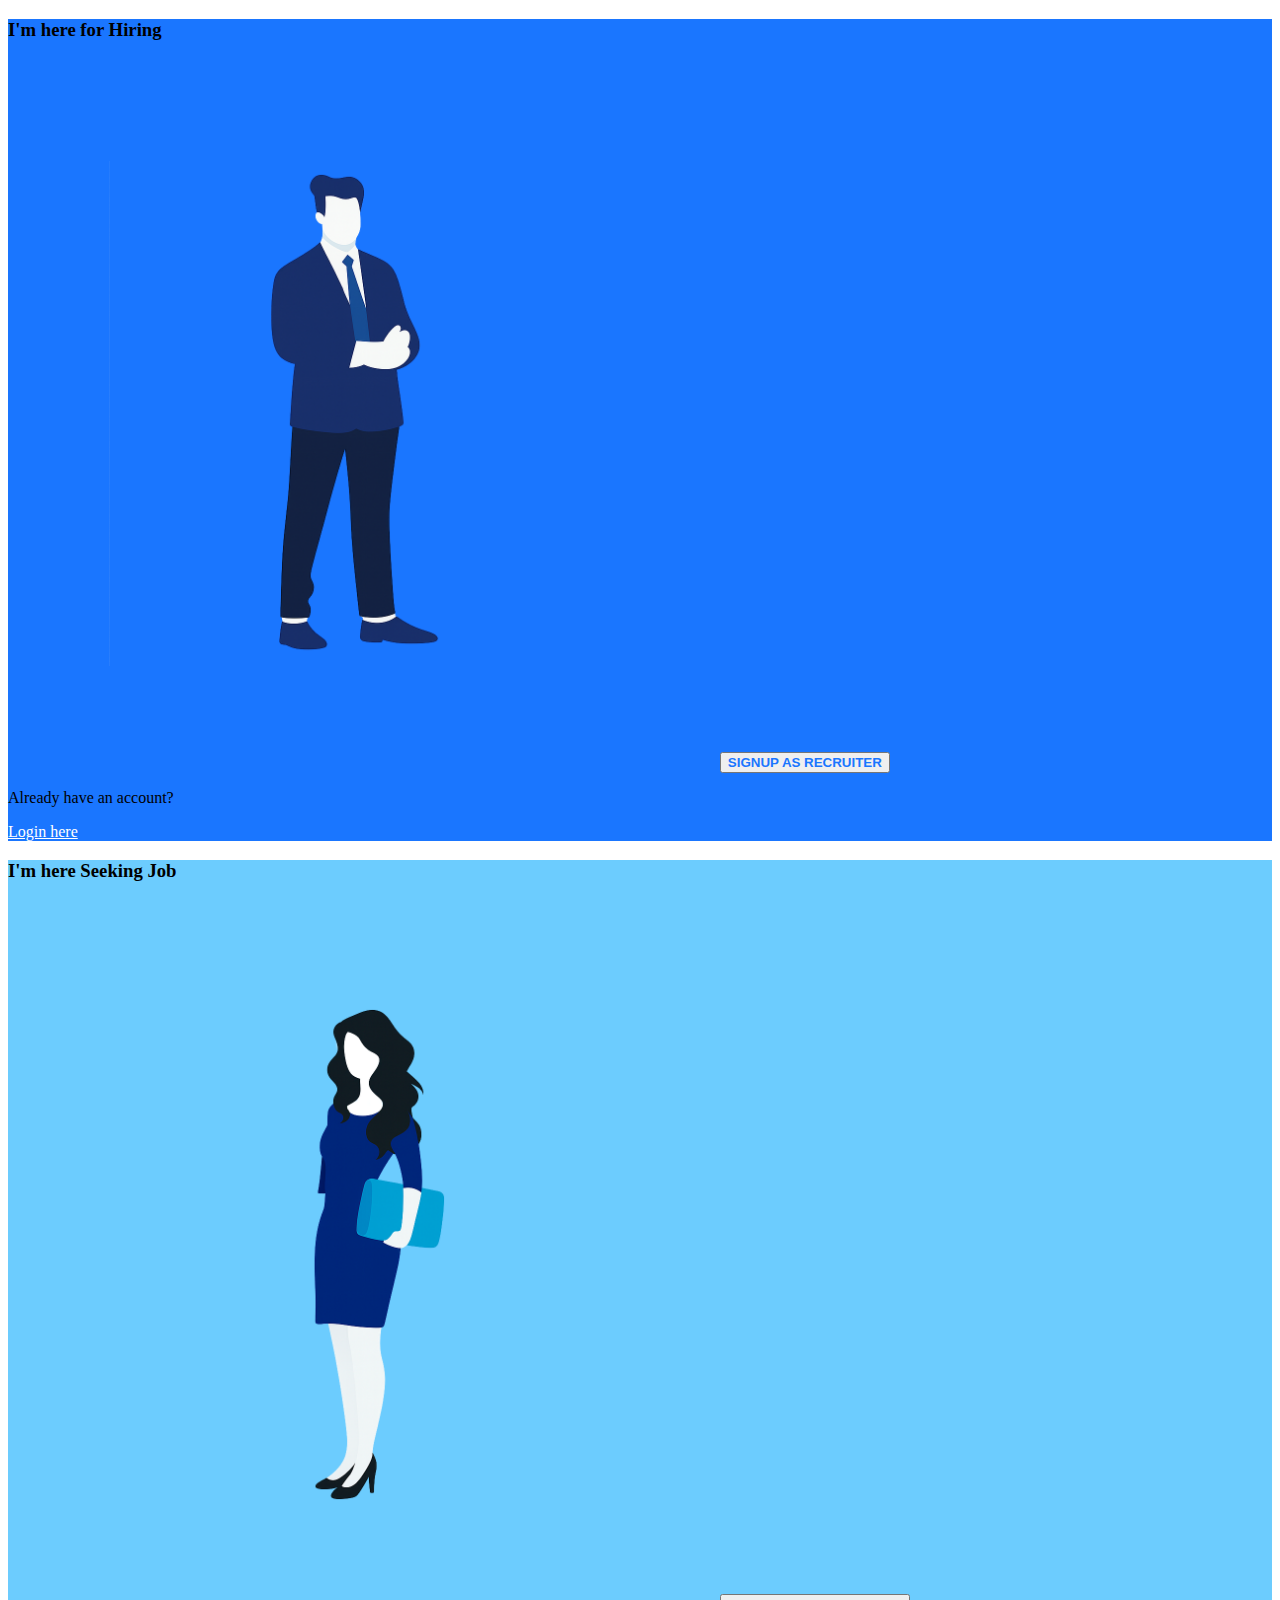
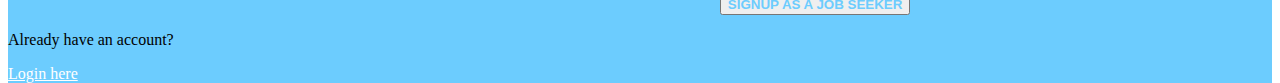
<file: projetoweb-layouts/3 pagina/index.html>
<!DOCTYPE html>
<html lang="pt-br">
<head>
    <meta charset="UTF-8">
    <meta name="viewport" content="width=device-width, initial-scale=1.0">
    <title>Split Screen Layout</title>
    <link href="https://cdn.jsdelivr.net/npm/bootstrap@5.3.7/dist/css/bootstrap.min.css" rel="stylesheet" integrity="sha384-LN+7fdVzj6u52u30Kp6M/trliBMCMKTyK833zpbD+pXdCLuTusPj697FH4R/5mcr" crossorigin="anonymous">
    <script src="https://cdn.jsdelivr.net/npm/bootstrap@5.3.7/dist/js/bootstrap.bundle.min.js" integrity="sha384-ndDqU0Gzau9qJ1lfW4pNLlhNTkCfHzAVBReH9diLvGRem5+R9g2FzA8ZGN954O5Q" crossorigin="anonymous"></script>
    <link rel="stylesheet" href="style.css">
</head>
<body>
    <main class="row m-0 text-light">
        <!--parte do homen-->
        <div id="man" class="col d-flex flex-column justify-content-center align-items-center">
            <h3>I'm here for Hiring</h3>
            <img src="img/mano.png" alt="Mano">
            <button class="btn btn-light rounded-pill">SIGNUP AS RECRUITER</button>
            <p class="m-3">Already have an account?</p>
            <a href="#">Login here</a>
        </div>
        <!--parte da mulher-->
        <div id="woman" class="col d-flex flex-column justify-content-center align-items-center">
            <h3>I'm here Seeking Job</h3>
            <img src="img/mana.png" alt="Mana">
            <button class="btn btn-light rounded-pill">SIGNUP AS A JOB SEEKER</button>
            <p class="m-3">Already have an account?</p>
            <a href="#">Login here</a>
        </div>
    </main>
</body>
</html>
</file>
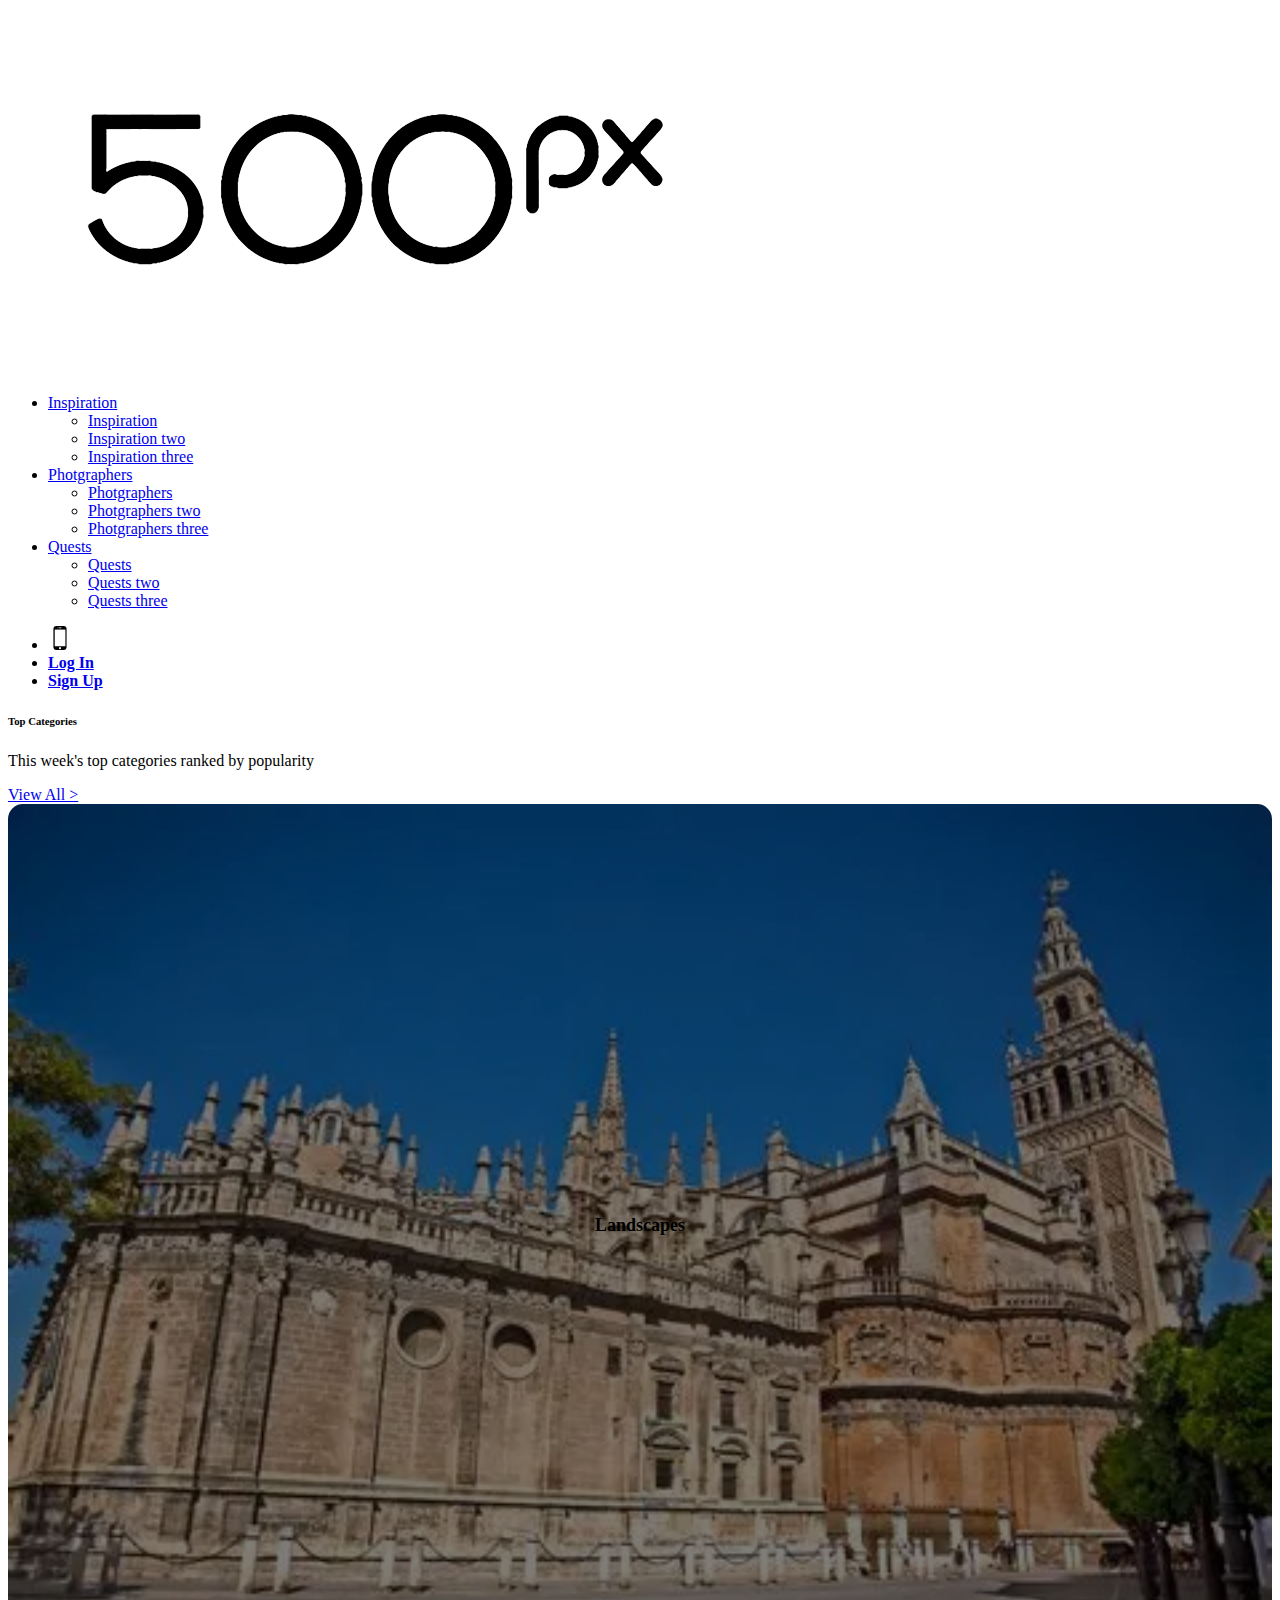
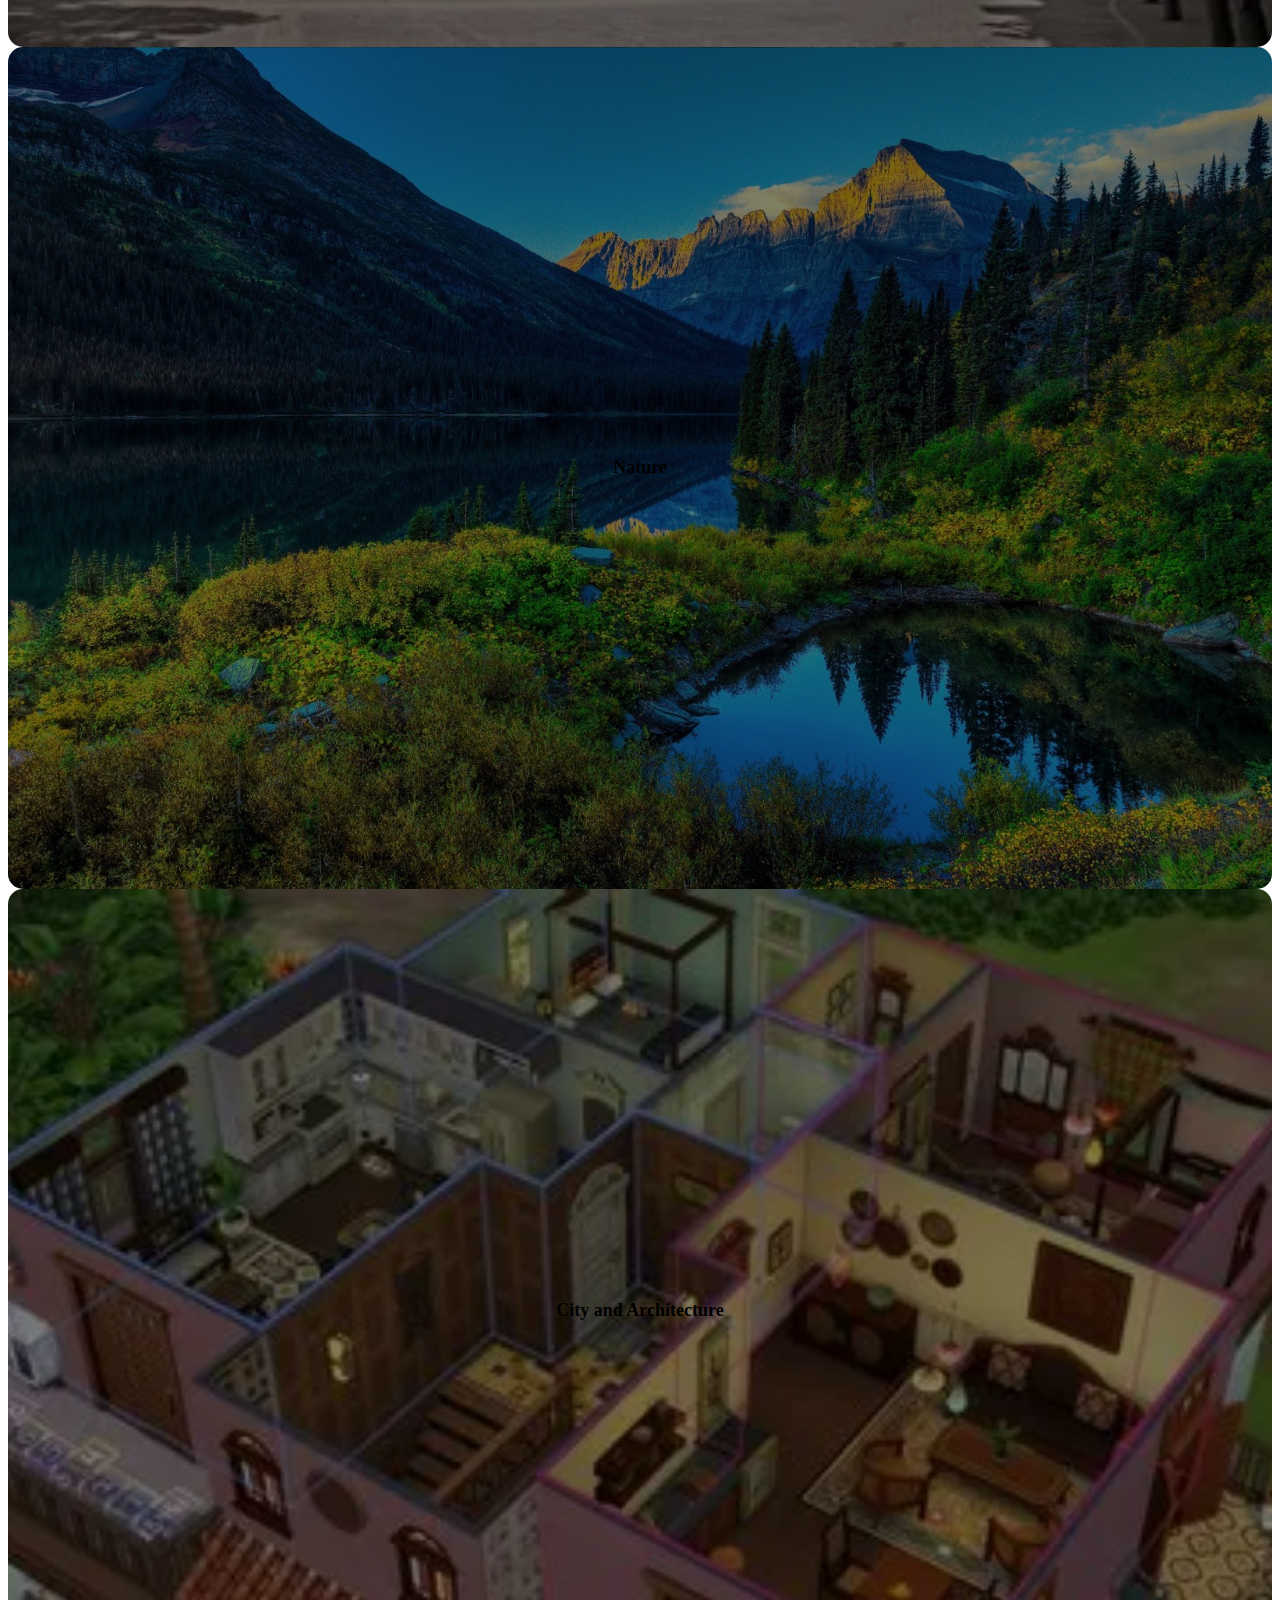
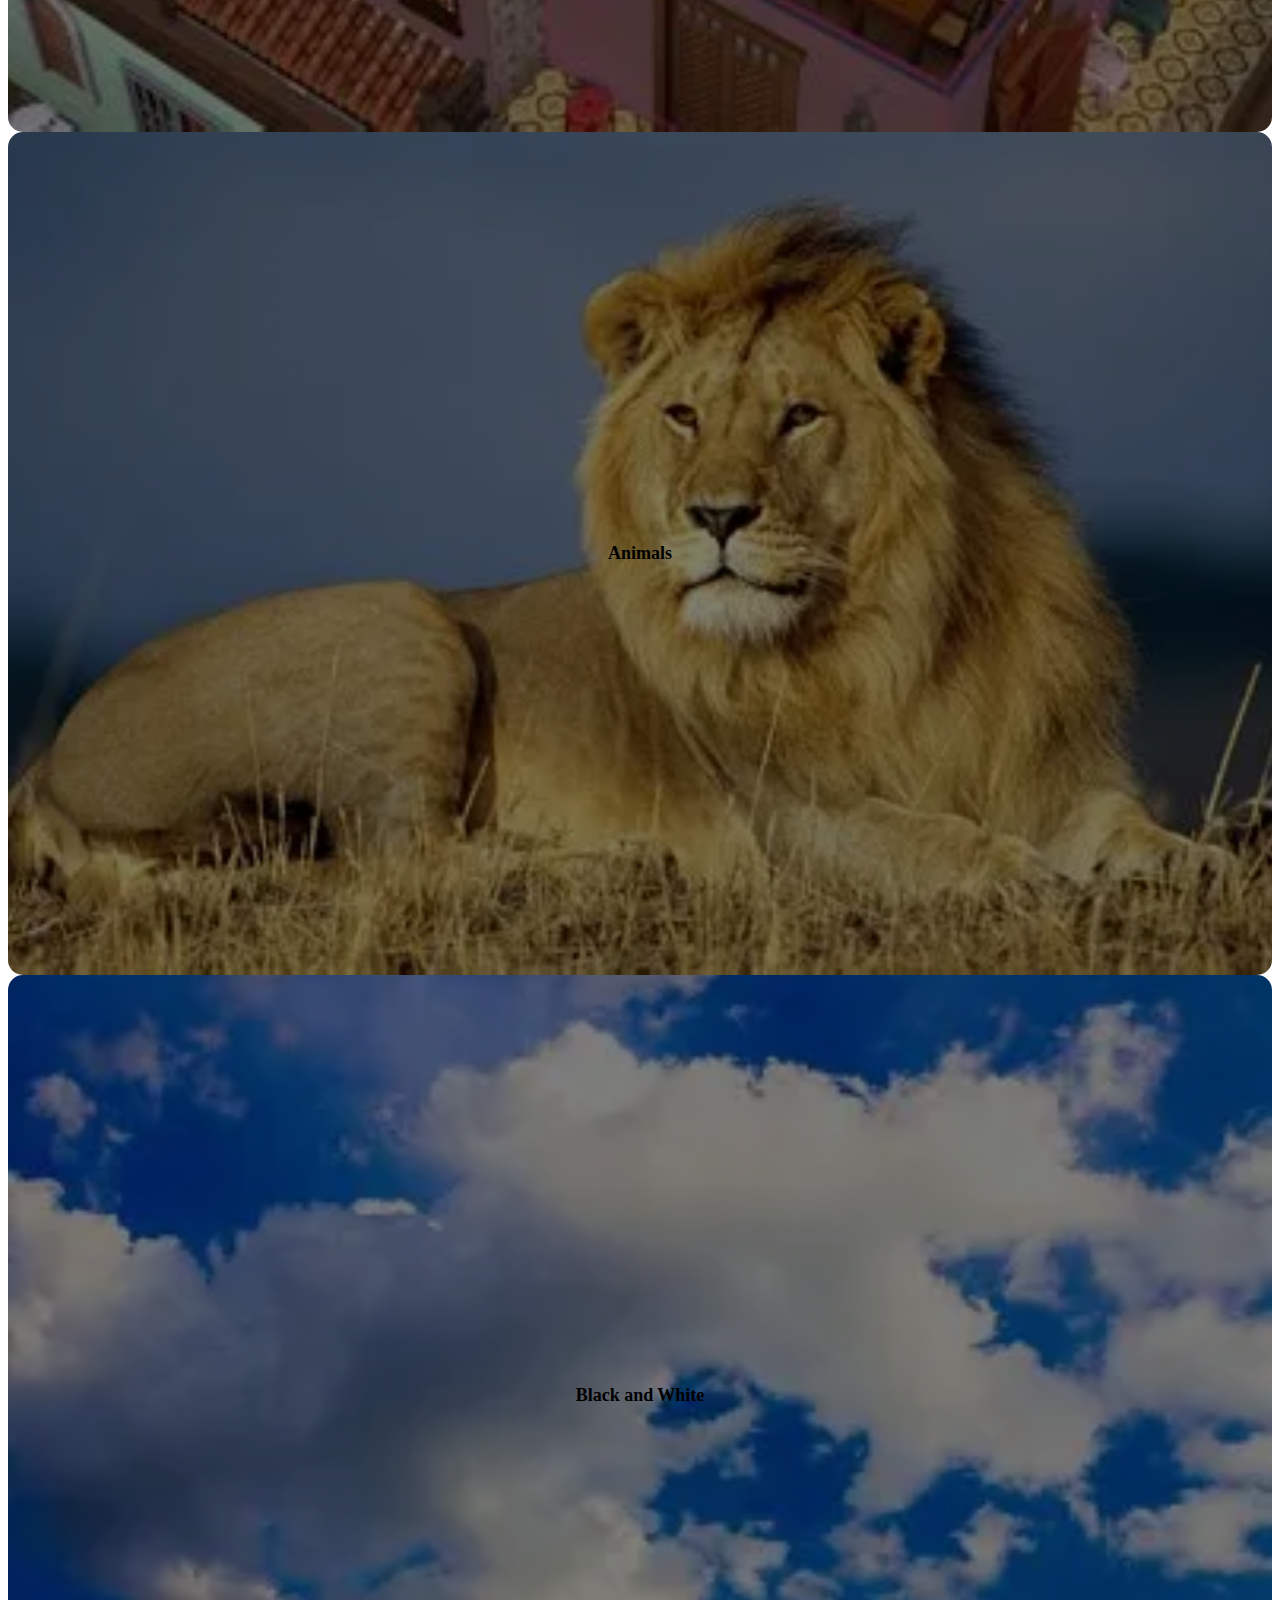
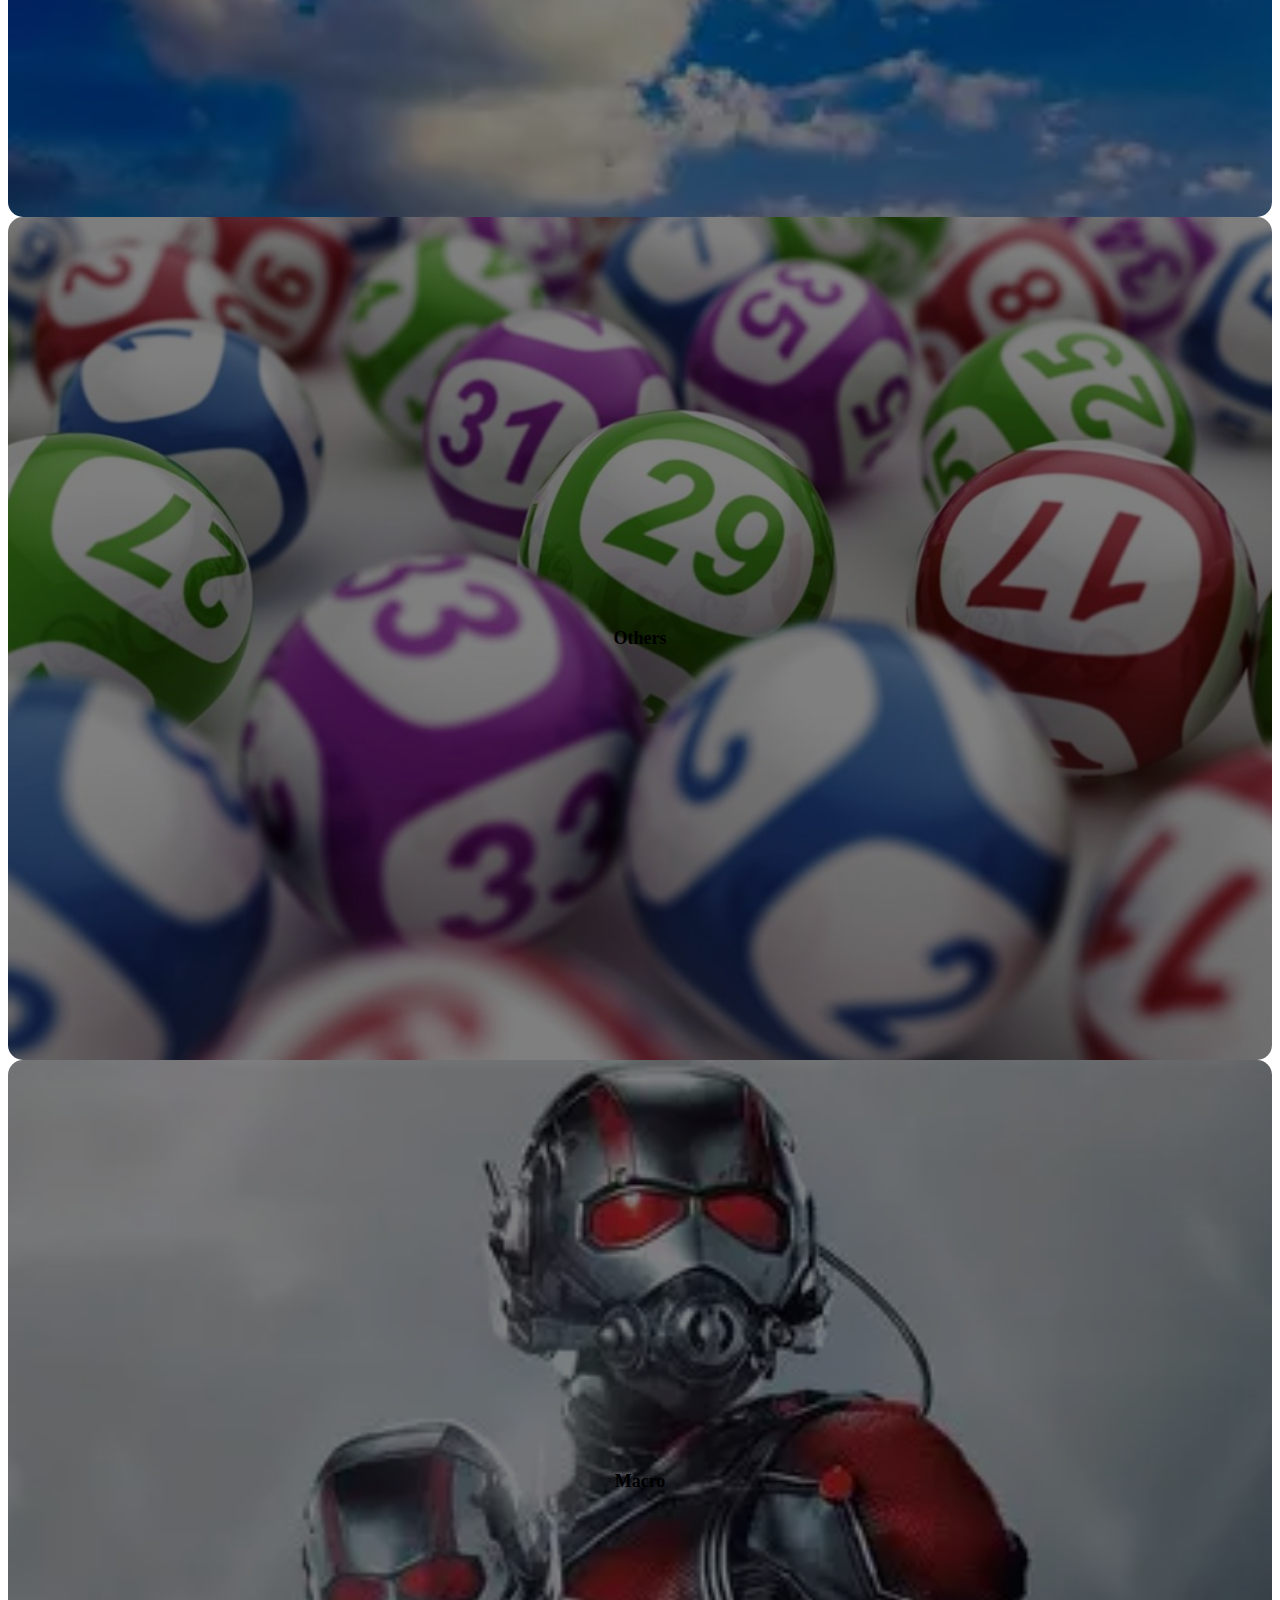
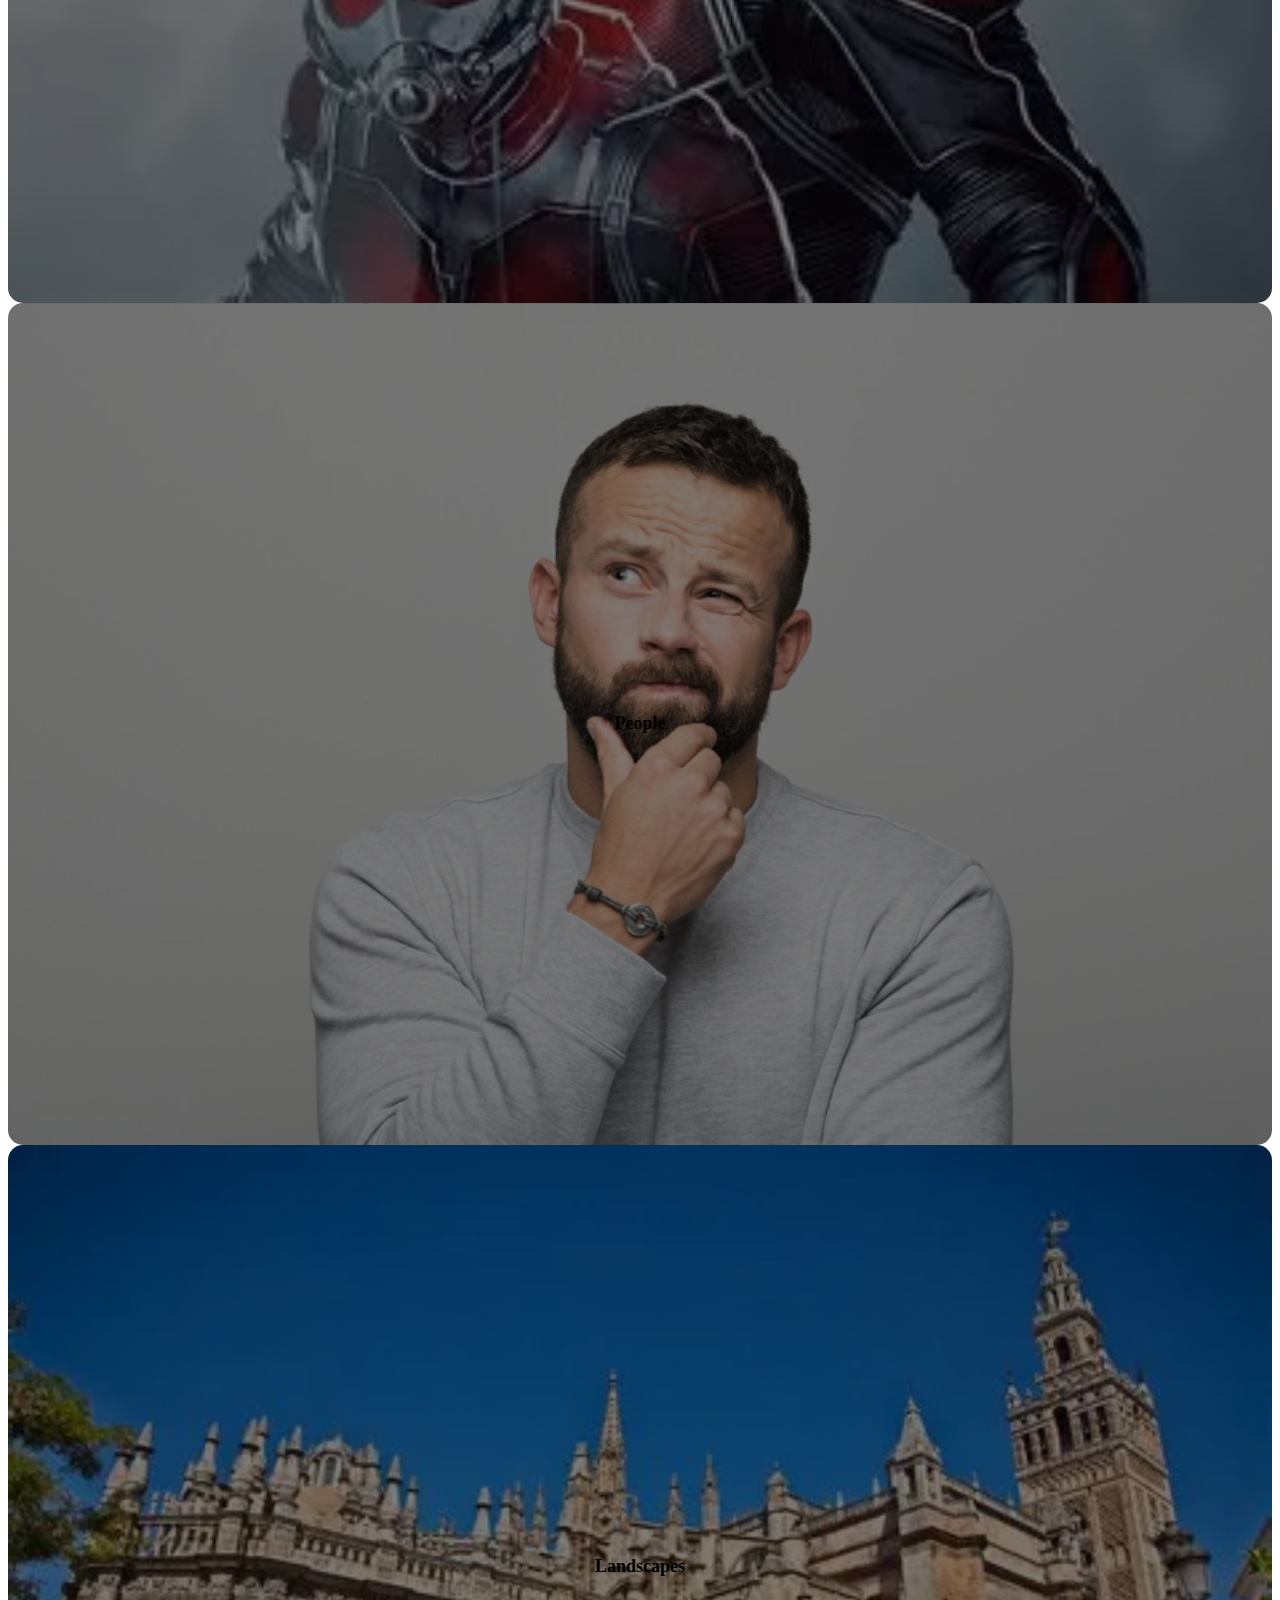
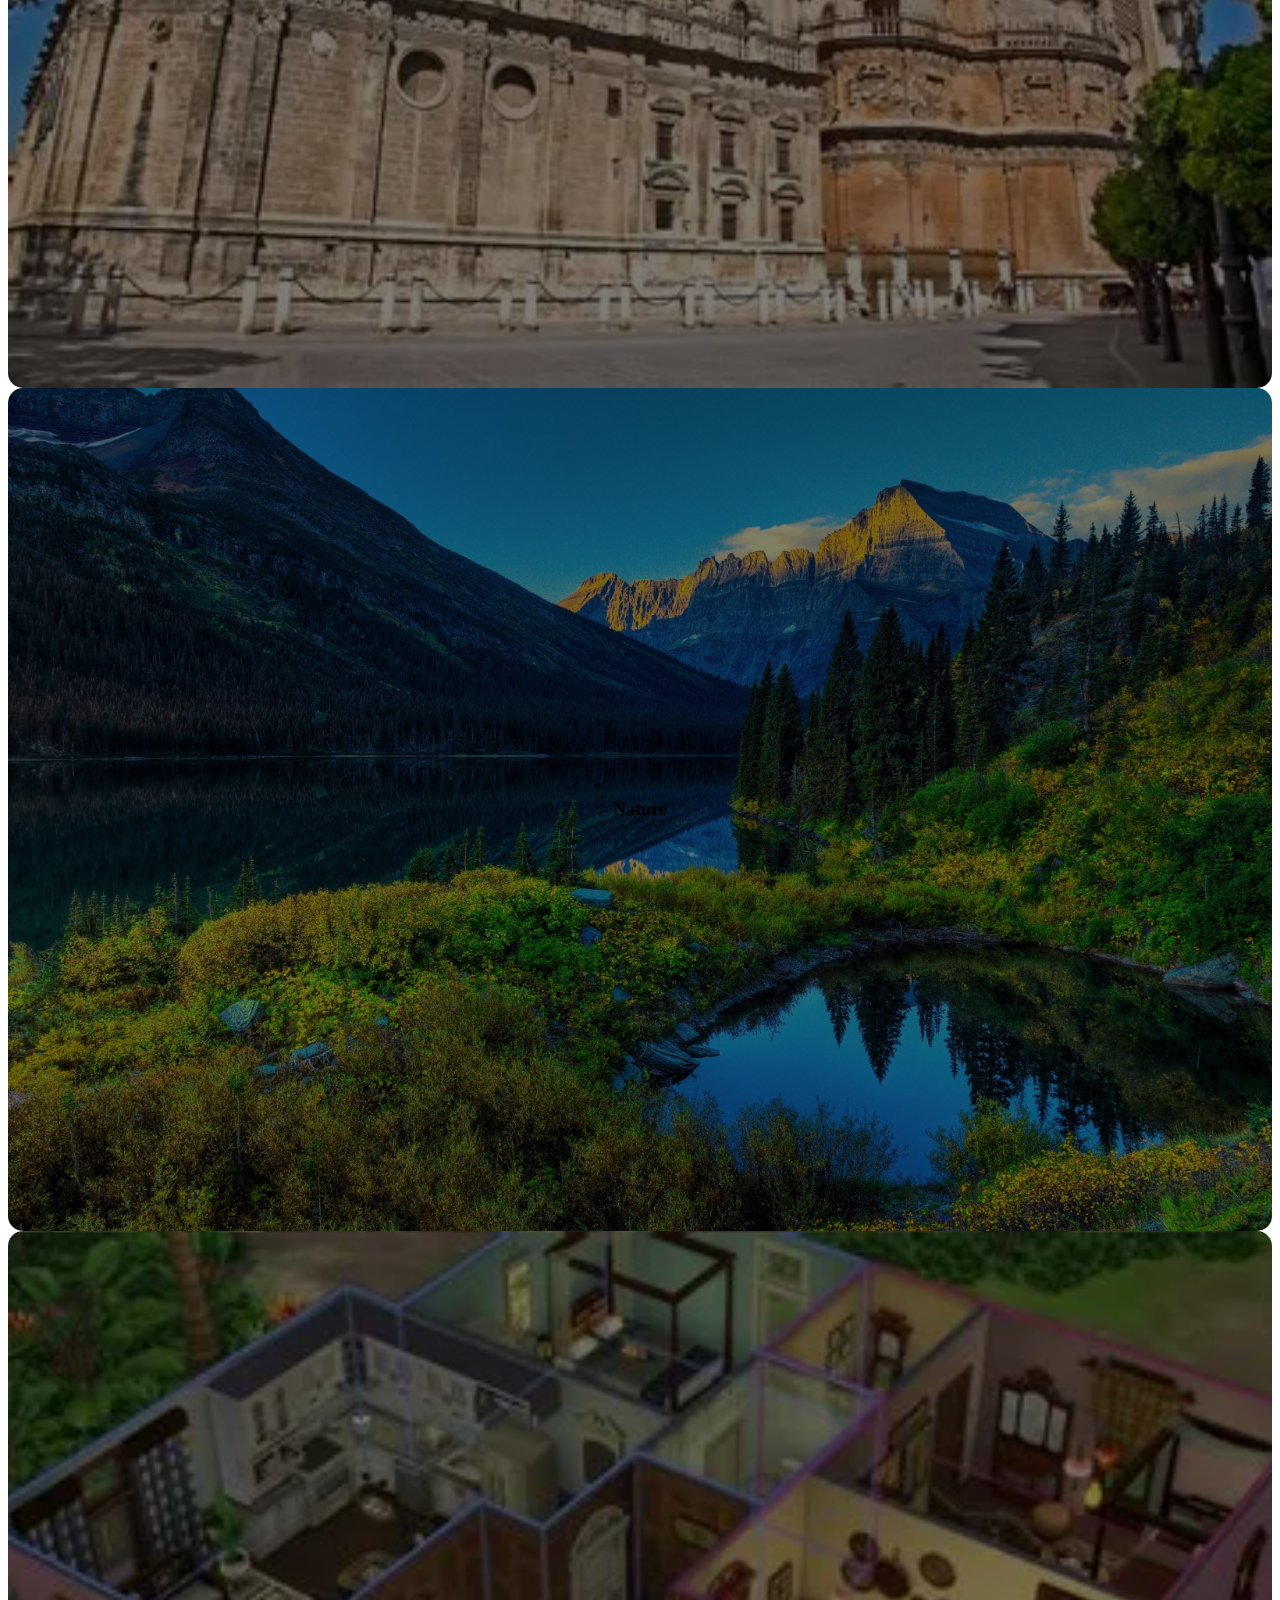
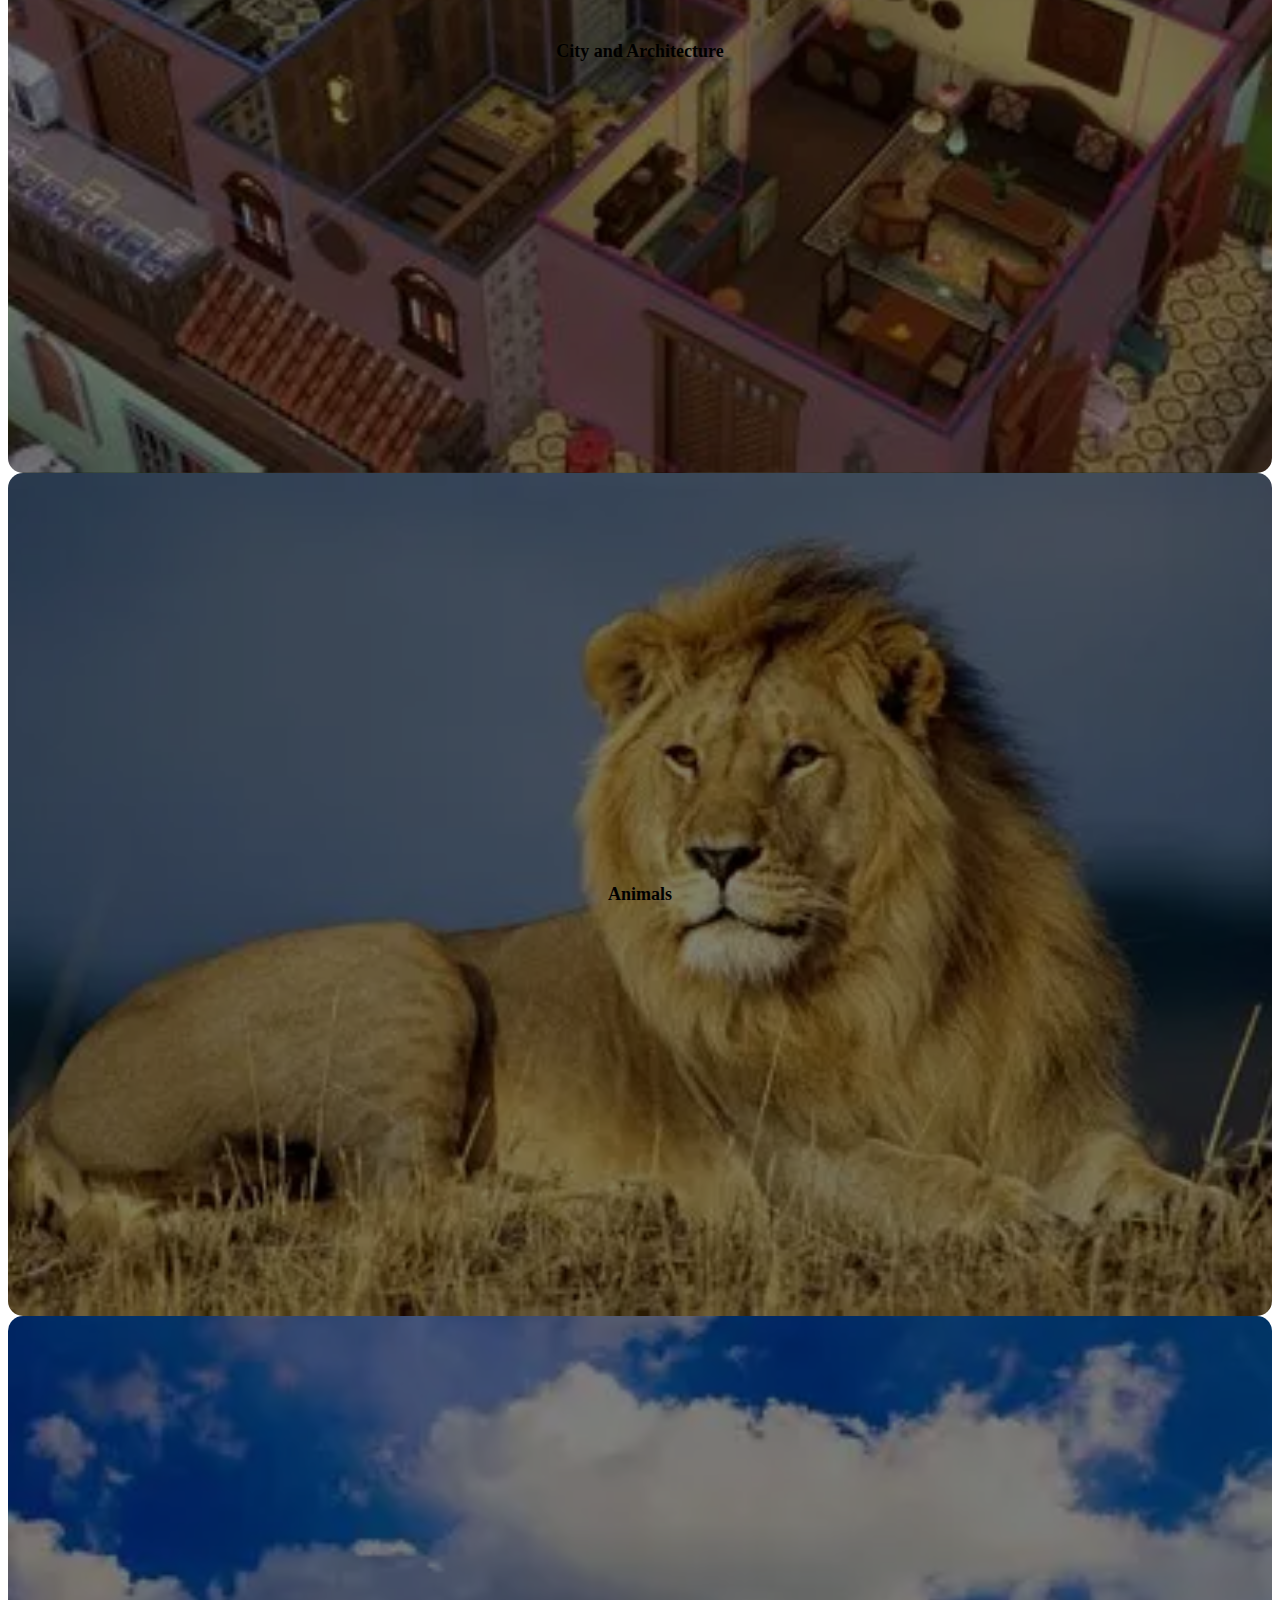
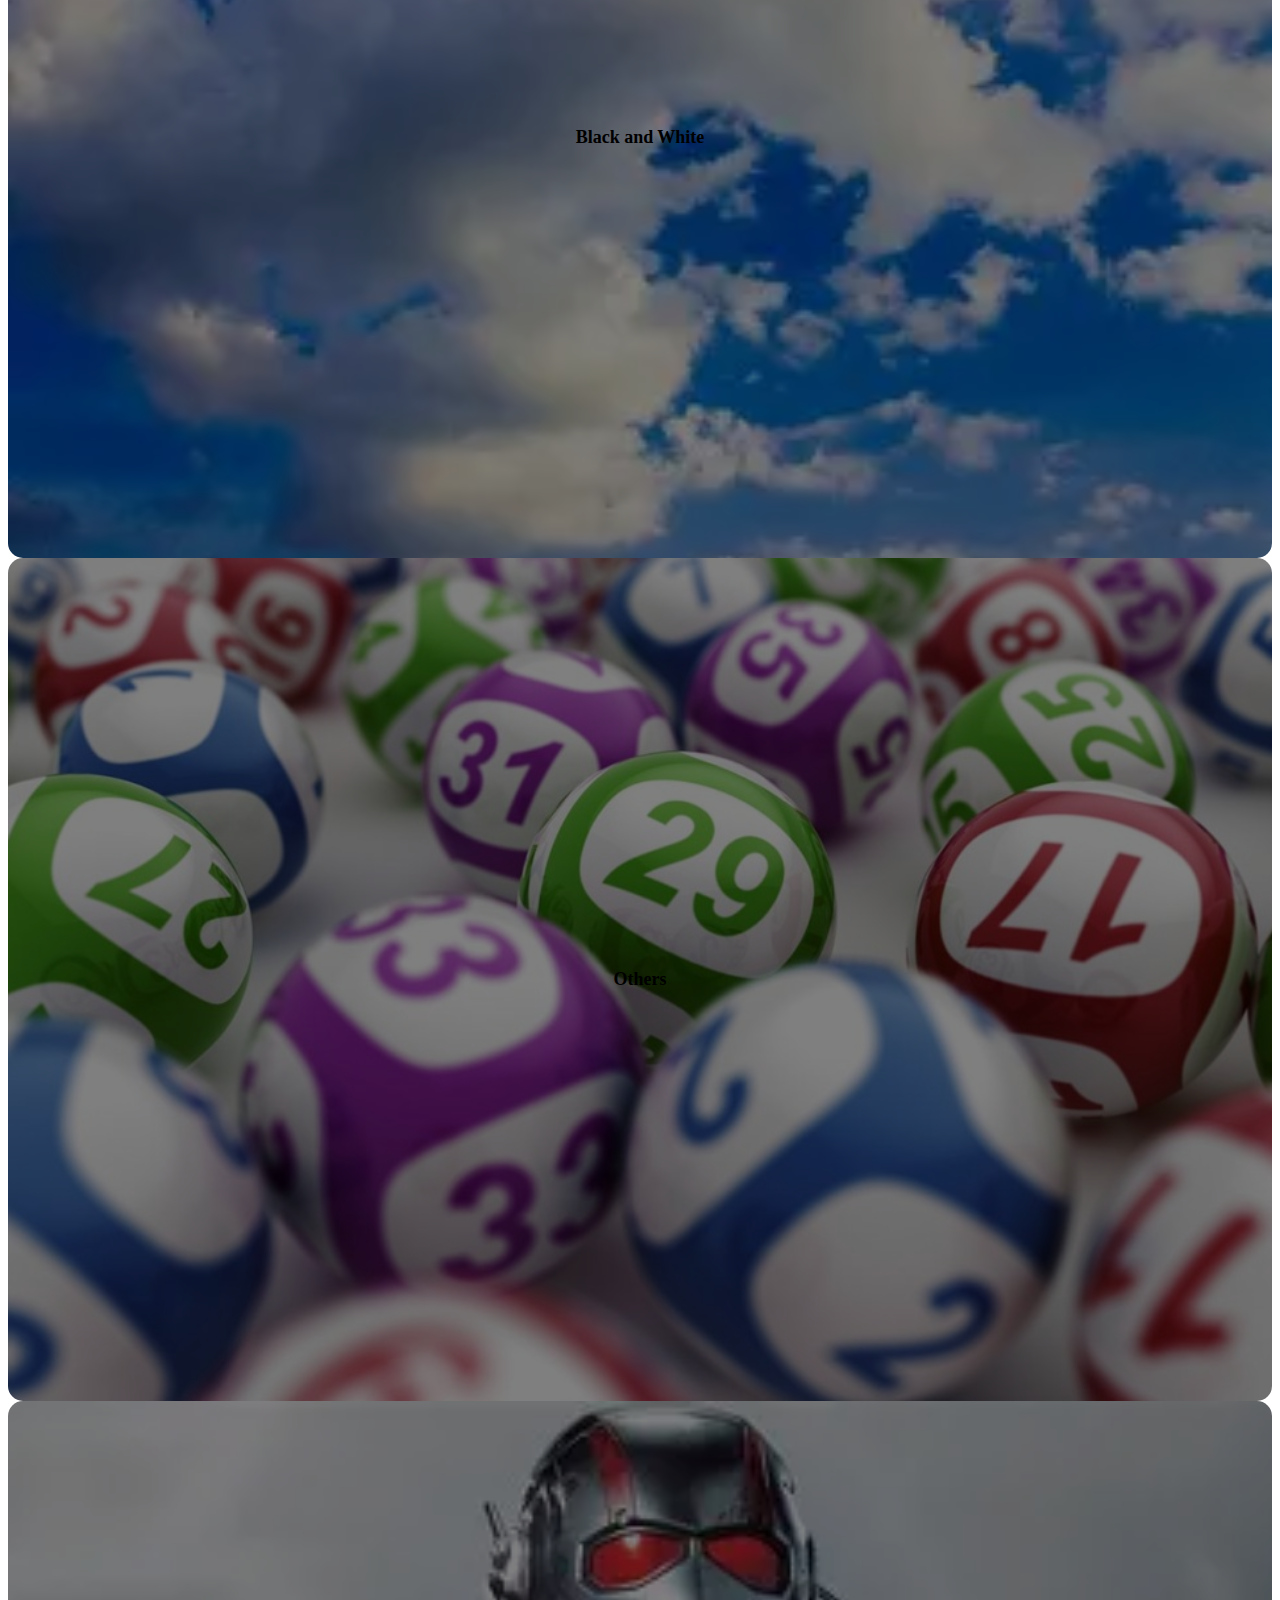
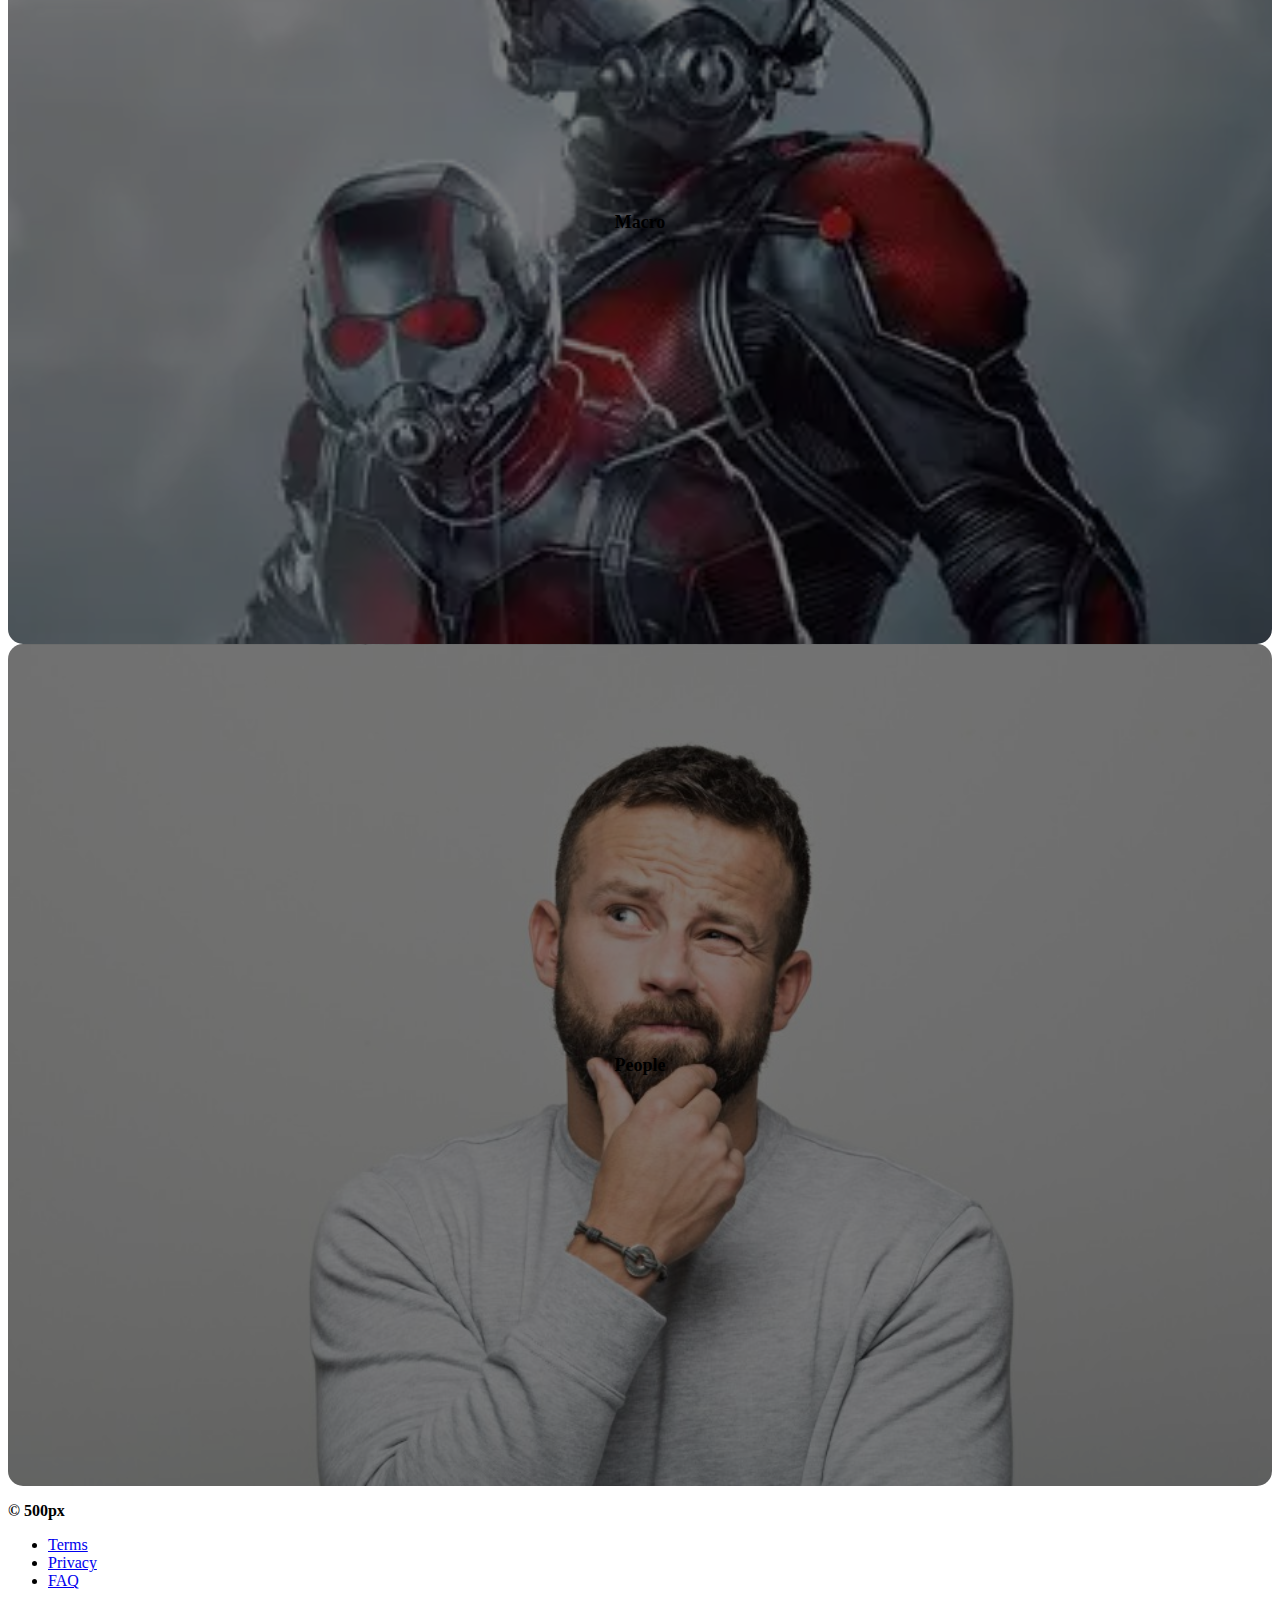
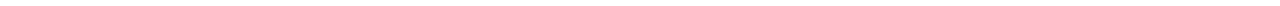
<file: projetoweb-layouts/5 pagina/index.html>
<!DOCTYPE html>
<html lang="pt-br">
<head>
    <meta charset="UTF-8">
    <meta name="viewport" content="width=device-width, initial-scale=1.0">
    <link href="https://cdn.jsdelivr.net/npm/bootstrap@5.3.7/dist/css/bootstrap.min.css" rel="stylesheet" integrity="sha384-LN+7fdVzj6u52u30Kp6M/trliBMCMKTyK833zpbD+pXdCLuTusPj697FH4R/5mcr" crossorigin="anonymous">
    <script src="https://cdn.jsdelivr.net/npm/bootstrap@5.3.7/dist/js/bootstrap.bundle.min.js" integrity="sha384-ndDqU0Gzau9qJ1lfW4pNLlhNTkCfHzAVBReH9diLvGRem5+R9g2FzA8ZGN954O5Q" crossorigin="anonymous"></script>
    <link rel="stylesheet" href="style.css">
    <title>Grid Layout</title>
</head>
<body>
    <header class="row px-2 py-3 m-0">
        <div class="col-1 px-0">
            <img class="w-75" src="img/logo.png" alt="logo">
        </div>
        <div class="col">
            <nav class="navbar navbar-expand-sm p-0 m-0">
                <ul class="navbar-nav">
                    <li class="nav-item dropdown mx-2">
                        <a class="nav-link dropdown-toggle" href="#" role="button" data-bs-toggle="dropdown" aria-expanded="false">
                            Inspiration
                        </a>
                        <ul class="dropdown-menu">
                            <li><a class="dropdown-item" href="#">Inspiration</a></li>
                            <li><a class="dropdown-item" href="#">Inspiration two</a></li>
                            <li><a class="dropdown-item" href="#">Inspiration three</a></li>
                        </ul>
                    </li>
                    <li class="nav-item dropdown mx-2">
                        <a class="nav-link dropdown-toggle" href="#" role="button" data-bs-toggle="dropdown" aria-expanded="false">
                            Photgraphers
                        </a>
                        <ul class="dropdown-menu">
                            <li><a class="dropdown-item" href="#">Photgraphers</a></li>
                            <li><a class="dropdown-item" href="#">Photgraphers two</a></li>
                            <li><a class="dropdown-item" href="#">Photgraphers three</a></li>
                        </ul>
                    </li>
                    <li class="nav-item dropdown mx-2">
                        <a class="nav-link dropdown-toggle" href="#" role="button" data-bs-toggle="dropdown" aria-expanded="false">
                            Quests
                        </a>
                        <ul class="dropdown-menu">
                            <li><a class="dropdown-item" href="#">Quests</a></li>
                            <li><a class="dropdown-item" href="#">Quests two</a></li>
                            <li><a class="dropdown-item" href="#">Quests three</a></li>
                        </ul>
                    </li>
                </ul>
            </nav>
        </div>
        <div class="col">
            <nav class="navbar navbar-expand-sm d-flex align-items-center">
                <ul class="navbar-nav ms-auto">
                    <li class="nav-item mx-2">
                        <img src="img/smartphone-icon.png" alt="smartphone-icon">
                    </li>
                    <li class="nav-item mx-2">
                        <a class="nav-link py-0" href="#"><b>Log In</b></a>
                    </li>
                    <li class="nav-item mx-2">
                        <a class="btn border-2 rounded-pill btn-outline-dark py-0 px-3" href="#"><b>Sign Up</b></a>
                    </li>
                </ul>
            </nav>
        </div>
    </header>
    <main class="row m-0">
        <div class="col">
            <h6><b>Top Categories</b></h6>
            <p>This week's top categories ranked by popularity</p>
        </div>
        <div class="col ms-auto flex-column py-4 text-end">
            <a href="#">View All ></a>
        </div>
        <div class="row my-2 text-light">
            <div class="image-box col mx-2" style="background-image: url('img/catedral.webp');">
                <b>Landscapes</b>
            </div>
            <div class="image-box col mx-2" style="background-image: url('img/natureza.jpg');">
                <b>Nature</b>
            </div>
            <div class="image-box col mx-2" style="background-image: url('img/city.webp');">
                <b>City and Architecture</b>
            </div>
            <div class="image-box col mx-2" style="background-image: url(img/animal.webp);">
                <b>Animals</b>
            </div>
        </div>
        <div class="row my-2 text-light">
            <div class="image-box col mx-2" style="background-image: url('img/ceu.webp');">
                <b>Black and White</b>
            </div>
            <div class="image-box col mx-2" style="background-image: url('img/aleatorio.jpg');">
                <b>Others</b>
            </div>
            <div class="image-box col mx-2" style="background-image: url('img/macro.webp');">
                <b>Macro</b>
            </div>
            <div class="image-box col mx-2" style="background-image: url('img/pessoa.jpg');">
                <b>People</b>
            </div>
        </div>
        <div class="row my-2 text-light">
            <div class="image-box col mx-2" style="background-image: url('img/catedral.webp');">
                <b>Landscapes</b>
            </div>
            <div class="image-box col mx-2" style="background-image: url('img/natureza.jpg');">
                <b>Nature</b>
            </div>
            <div class="image-box col mx-2" style="background-image: url('img/city.webp');">
                <b>City and Architecture</b>
            </div>
            <div class="image-box col mx-2" style="background-image: url('img/animal.webp');">
                <b>Animals</b>
            </div>
        </div>
        <div class="row my-2 text-light">
            <div class="image-box col mx-2" style="background-image: url('img/ceu.webp');">
                <b>Black and White</b>
            </div>
            <div class="image-box col mx-2" style="background-image: url('img/aleatorio.jpg');">
                <b>Others</b>
            </div>
            <div class="image-box col mx-2" style="background-image: url('img/macro.webp');">
                <b>Macro</b>
            </div>
            <div class="image-box col mx-2" style="background-image: url('img/pessoa.jpg');">
                <b>People</b>
            </div>
        </div>
    </main>
    <footer class="d-flex justify-content-between align-items-center bg-dark px-5">
        <div>
            <p class="text-light mb-0"><b>© 500px</b></p>
        </div>
        <nav class="navbar navbar-expand-sm py-0">
            <ul class="navbar-nav">
                <li class="nav-item">
                    <a class="nav-link text-light" href="#">Terms</a>
                </li>
                <li class="nav-item">
                    <a class="nav-link text-light" href="#">Privacy</a>
                </li>
                <li class="nav-item">
                    <a class="nav-link text-light" href="#">FAQ</a>
                </li>
            </ul>
        </nav>
    </footer>
</body>
</html>
</file>
<file: projetoweb-layouts/3 pagina/style.css>
h3{
    font-weight: bold;
}
main{
    height: 100vh;
}
img{
    width: 40%;
    margin: 8%;
}
#man{
    background-color: rgb(26, 118, 255);
}
#woman{
    background-color: rgb(108, 204, 254);
}
a{
    color: white;
    text-decoration: underline;
}
#man button{
    font-weight: bold;
    color: rgb(26, 118, 255);
}
#woman button{
    font-weight: bold;
    color: rgb(108, 204, 254);
}
</file>
<file: projetoweb-layouts/5 pagina/style.css>
.image-box {
    background-size: cover;
    background-position: center;
    position: relative;
    background-color: rgba(0, 0, 0, 0.5);
    background-blend-mode: darken;
    aspect-ratio: 3 / 2 ;
    border-radius: 15px;
    overflow: hidden;
    display: flex;
    align-items: center;
    justify-content: center;
    font-size: large;
}
</file>
